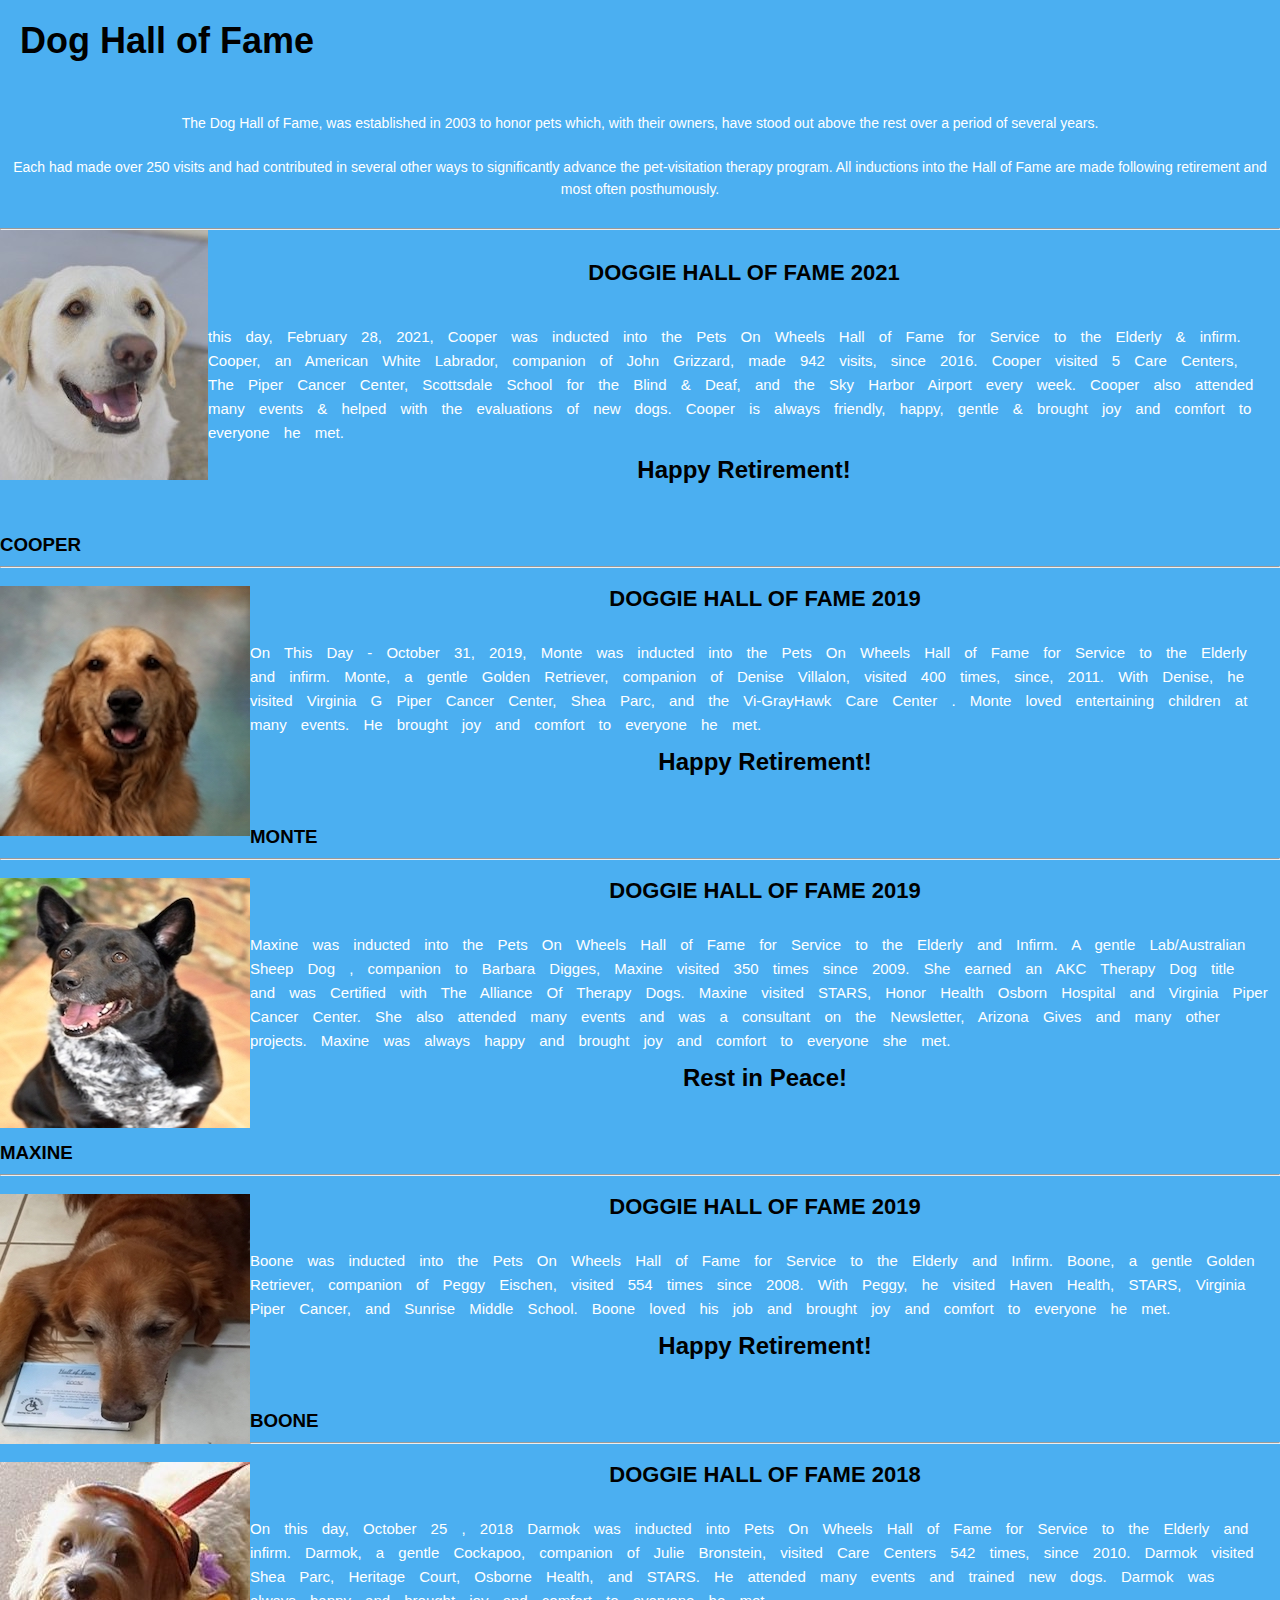
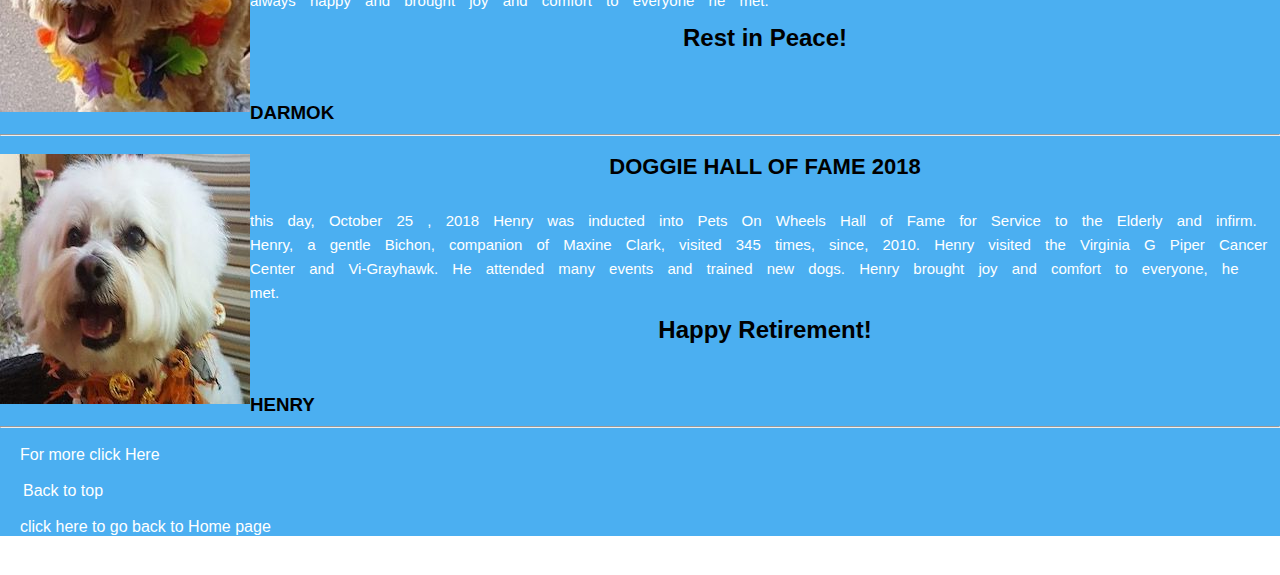
<file: campaign.html>
<!DOCTYPE html>
<html lang="en">
  <head>
    <meta charset="UTF-8" />
    <meta http-equiv="X-UA-Compatible" content="IE=edge" />
    <meta name="viewport" content="width=device-width, initial-scale=1.0" />
    <title>Document</title>
    <link rel="stylesheet" href="style.css" />
  </head>
  <body>
    <div class="color_campaign">
      <div class="head12">
        <h1>Dog Hall of Fame</h1>
        <p>
          <strong
            >The Dog Hall of Fame, was established in 2003 to honor pets which,
            with their owners, have stood out above the rest over a period of
            several years.
            <br />
            <br />
            Each had made over 250 visits and had contributed in several other
            ways to significantly advance the pet-visitation therapy program.
            All inductions into the Hall of Fame are made following retirement
            and most often posthumously.</strong
          >
        </p>
        <br />
        <hr />
      </div>
      <div class="body1">
        <div class="dog1">
          <img src="./Cooper.jpeg" alt="first image" />
          <h1>DOGGIE HALL OF FAME 2021</h1>
          <p>
            <strong
              >this day, February 28, 2021, Cooper was inducted into the Pets On
              Wheels Hall of Fame for Service to the Elderly & infirm. Cooper,
              an American White Labrador, companion of John Grizzard, made 942
              visits, since 2016. Cooper visited 5 Care Centers, The Piper
              Cancer Center, Scottsdale School for the Blind & Deaf, and the Sky
              Harbor Airport every week. Cooper also attended many events &
              helped with the evaluations of new dogs. Cooper is always
              friendly, happy, gentle & brought joy and comfort to everyone he
              met.</strong
            >
          </p>
          <h2>Happy Retirement!</h2>
          <h3>COOPER</h3>
          <hr />
        </div>
        <br />
        <div class="dog2">
          <img src="./monte.jpg" alt="second" />
          <h1>DOGGIE HALL OF FAME 2019</h1>
          <p>
            <strong
              >On This Day - October 31, 2019, Monte was inducted into the Pets
              On Wheels Hall of Fame for Service to the Elderly and infirm.
              Monte, a gentle Golden Retriever, companion of Denise Villalon,
              visited 400 times, since, 2011. With Denise, he visited Virginia G
              Piper Cancer Center, Shea Parc, and the Vi-GrayHawk Care Center .
              Monte loved entertaining children at many events. He brought joy
              and comfort to everyone he met.</strong
            >
          </p>
          <h2>Happy Retirement!</h2>
          <h3>MONTE</h3>
          <hr />
        </div>
        <br />
        <div class="dog3">
          <img class="image" src="./maxine.jpeg" alt="third" />
          <h1>DOGGIE HALL OF FAME 2019</h1>
          <p>
            <strong
              >Maxine was inducted into the Pets On Wheels Hall of Fame for
              Service to the Elderly and Infirm. A gentle Lab/Australian Sheep
              Dog , companion to Barbara Digges, Maxine visited 350 times since
              2009. She earned an AKC Therapy Dog title and was Certified with
              The Alliance Of Therapy Dogs. Maxine visited STARS, Honor Health
              Osborn Hospital and Virginia Piper Cancer Center. She also
              attended many events and was a consultant on the Newsletter,
              Arizona Gives and many other projects. Maxine was always happy and
              brought joy and comfort to everyone she met.</strong
            >
          </p>
          <h2>Rest in Peace!</h2>
          <h3>MAXINE</h3>
          <hr />
        </div>
        <br />
        <div class="dog4">
          <img class="image" src="./bonne.jpeg" alt="fourth" />
          <h1>DOGGIE HALL OF FAME 2019</h1>
          <p>
            <strong
              >Boone was inducted into the Pets On Wheels Hall of Fame for
              Service to the Elderly and Infirm. Boone, a gentle Golden
              Retriever, companion of Peggy Eischen, visited 554 times since
              2008. With Peggy, he visited Haven Health, STARS, Virginia Piper
              Cancer, and Sunrise Middle School. Boone loved his job and brought
              joy and comfort to everyone he met.</strong
            >
          </p>
          <h2>Happy Retirement!</h2>
          <h3>BOONE</h3>
          <hr />
        </div>
        <br />
        <div class="dog5">
          <img class="image" src="./darmok.jpeg" alt="five" />
          <h1>DOGGIE HALL OF FAME 2018</h1>
          <p>
            <strong
              >On this day, October 25 , 2018 Darmok was inducted into Pets On
              Wheels Hall of Fame for Service to the Elderly and infirm. Darmok,
              a gentle Cockapoo, companion of Julie Bronstein, visited Care
              Centers 542 times, since 2010. Darmok visited Shea Parc, Heritage
              Court, Osborne Health, and STARS. He attended many events and
              trained new dogs. Darmok was always happy and brought joy and
              comfort to everyone he met.</strong
            >
          </p>
          <h2>Rest in Peace!</h2>
          <h3>DARMOK</h3>
          <hr />
        </div>
        <br />
        <div class="dog6">
          <img class="image" src="./henry.jpeg" alt="six" />
          <h1>DOGGIE HALL OF FAME 2018</h1>
          <p>
            <strong>
              this day, October 25 , 2018 Henry was inducted into Pets On Wheels
              Hall of Fame for Service to the Elderly and infirm. Henry, a
              gentle Bichon, companion of Maxine Clark, visited 345 times,
              since, 2010. Henry visited the Virginia G Piper Cancer Center and
              Vi-Grayhawk. He attended many events and trained new dogs. Henry
              brought joy and comfort to everyone, he met.</strong
            >
          </p>
          <h2>Happy Retirement!</h2>
          <h3>HENRY</h3>
          <hr />
        </div>
        <br />
        <a
          class="link12"
          href="https://www.theretrievernews.com/hall-of-fame-dogs-alphebetically.html"
          target="_blank"
          >For more click Here</a
        >
        <br /><br />
        <a
          href="./campaign.html"
          class="line"
          style="color: white; padding-left: 1.8%"
          >Back to top</a
        >
      </div>
      <br />
      <a class="link21" href="./index.html"
        >click here to go back to Home page</a
      >
    </div>
  </body>
</html>
</file>
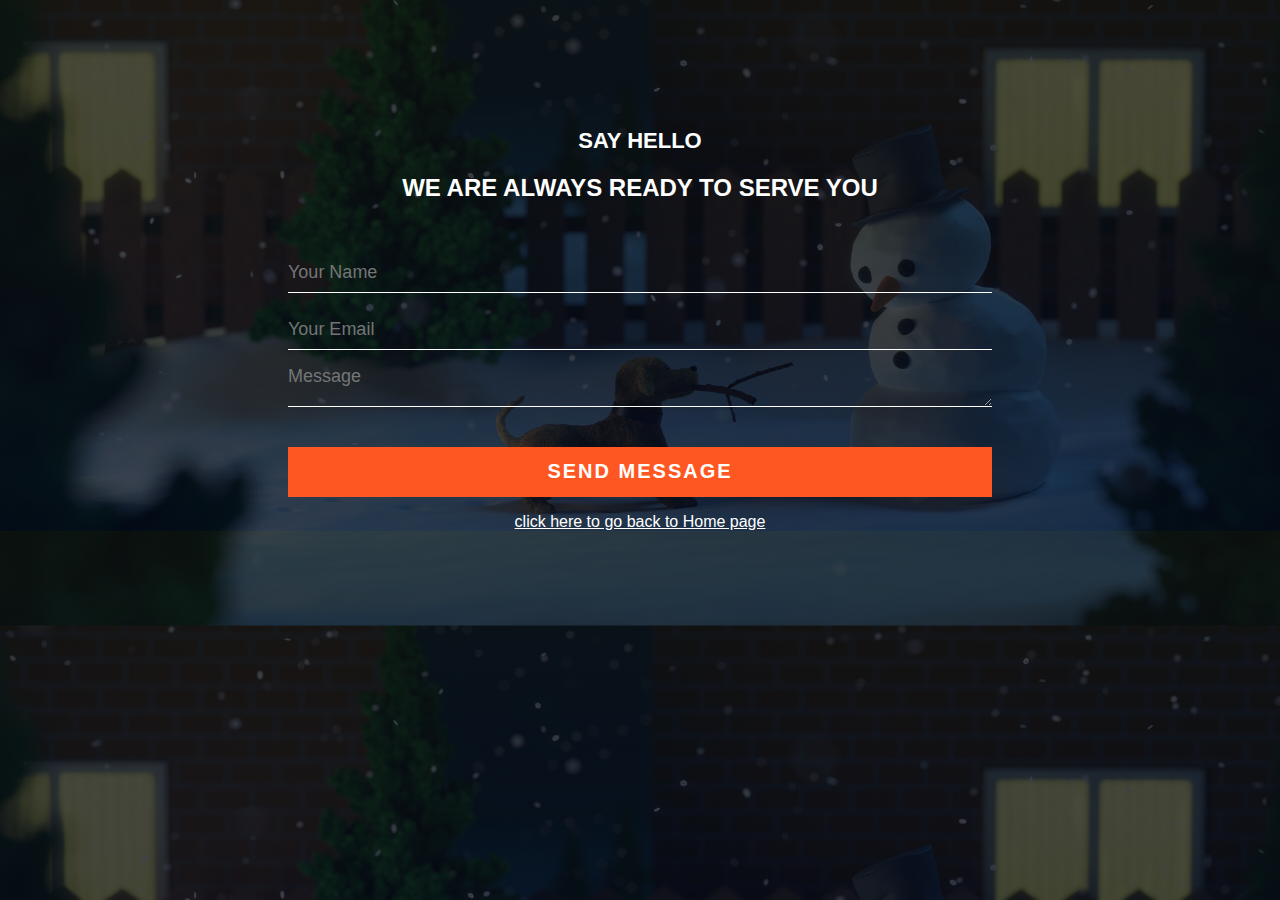
<file: contactus.html>
<!DOCTYPE html>
<html lang="en">
<head>
    <meta charset="utf-8">
    <meta name="viewport" content="width=device-width,intial-scale=1.0">
        <title>Contact Us</title>
        <link rel="stylesheet" href="style.css">
    </head>
    <body class="cover">
        <div class="contact-title">
            <h1>Say hello</h1>
            <h2>We are always ready to serve you</h2>
        </div>
        <div >
            <form >
                <input type="text" name="name" class="form-control" placeholder="Your Name" required>
                <br>
                <input type="email" name="email" class="form-control" placeholder="Your Email" required>
                <br>
                <textarea name="message" class="form-control" placeholder="Message" cols="30" rows="10"></textarea>
           <br>
           <input type="submit" class="form-control submit" value="SEND MESSAGE" >
            </form>
            <a class="font1" href="./index.html">click here to go back to Home page</a>
        </div>
    </body>
</html>
</file>
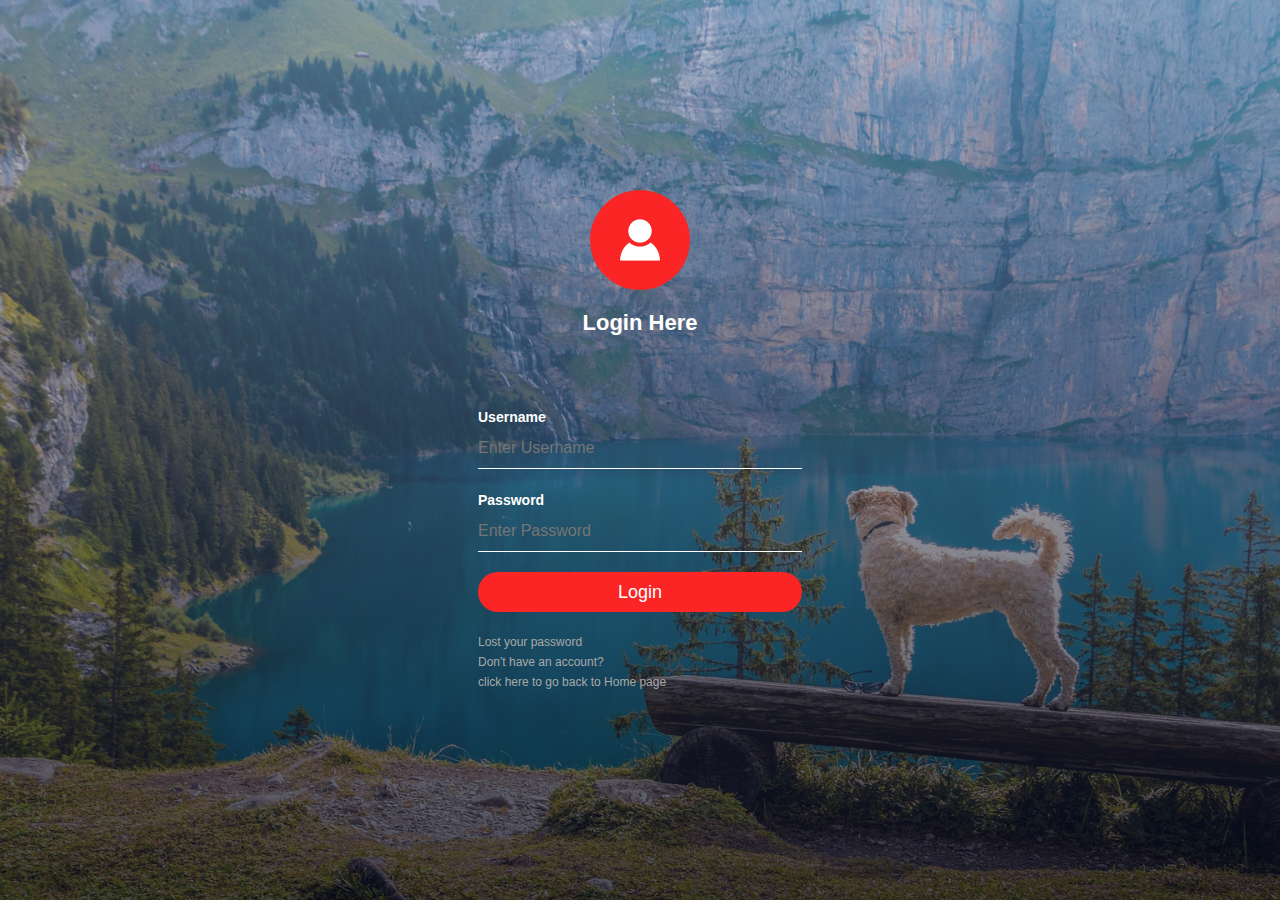
<file: login.html>
<!DOCTYPE html>
<html lang="en">
<head>
    <meta charset="UTF-8">
    <meta http-equiv="X-UA-Compatible" content="IE=edge">
    <meta name="viewport" content="width=device-width, initial-scale=1.0">
    <title>Login to Dog Hall Of Fame</title>
    <link rel="stylesheet" href="style.css">
</head>
<body class="login">
    <div class="loginbox">
        <img src="./avatar.png" alt="user image" class="avatar">
        <h1>Login Here</h1>
        <form>
            <p>Username</p>
            <input type="text" placeholder="Enter Username">
            <p>Password</p>
            <input type="password" placeholder="Enter Password">
            <input type="Submit" value="Login">
            <a href="#">Lost your password</a>
            <br>
            <a href="https://www.afternic.com/forsale/doghalloffame.com?utm_source=TDFS_DASLNC&utm_medium=DASLNC&utm_campaign=TDFS_DASLNC&traffic_type=TDFS_DASLNC&traffic_id=daslnc&">Don't have an account?</a>
            <br>
            <a href="./index.html">click here to go back to Home page</a>
        </form>
    </div>
</body>
</html>
</file>
<file: style.css>
* {
  margin: 0;
  padding: 0;
  font-family: "Comforter", cursive;
  font-family: "Roboto", sans-serif;
}
.header {
  min-height: 100vh;
  width: 100%;
  background-image: linear-gradient(rgba(4, 9, 30, 0.7), rgba(4, 9, 30, 0.7)),
    url(https://www.rd.com/wp-content/uploads/2018/03/alabama.jpg?w=1000);
  background-position: center;
  background-size: cover;
  position: relative;
}
nav {
  display: flex;
  padding: 2% 6%;
  justify-content: space-between;
  align-items: center;
}
nav img {
  width: 40%;
}
.nav-links {
  text-align: right;
}
.nav-links ul li {
  list-style: none;
  display: inline-block;
  padding: 8px 12px;
  position: relative;
}
.nav-links ul li a {
  color: #fff;
  text-decoration: none;
  font-size: 13px;
}
.nav-links ul li::after {
  content: "";
  width: 0%;
  height: 2px;
  background: #f44336;
  display: block;
  margin: auto;
  transition: 0.5s;
}
.nav-links ul li:hover::after {
  width: 100%;
}
.text-box {
  width: 90%;
  color: #fff;
  position: absolute;
  top: 50%;
  left: 50%;
  transform: translate(-50%, -50%);
  text-align: center;
}
.text-box h1 {
  font-size: 62px;
}
.text-box p {
  margin: 10px 0 40px;
  font-size: 14px;
  color: #fff;
}
.hero-btn {
  display: inline-block;
  text-decoration: none;
  color: #fff;
  border: 1px solid #fff;
  padding: 12px 34px;
  font-size: 13px;
  background: transparent;
  position: relative;
  cursor: pointer;
}
.hero-btn:hover {
  border: 1px solid #f44336;
  background: #f44336;
}
.course {
  width: 80%;
  margin: auto;
  text-align: center;
  padding-top: 100px;
}
h1 {
  font-size: 36px;
  font-weight: 600;
}
p {
  color: #777;
  font-size: 14px;
  font-weight: 300;
  line-height: 22px;
  padding: 10px;
}
.row {
  margin-top: 5%;
  display: flex;
  justify-content: space-between;
}
.course-col {
  flex-basis: 31%;
  background: #fff3f3;
  border-radius: 10px;
  margin-bottom: 5%;
  padding: 20px 12px;
  box-sizing: border-box;
}
h3 {
  text-align: center;
  font-weight: 600;
  margin: 10px 0;
}
.course-col:hover {
  box-shadow: 0 0 20px 0px rgba(0, 0, 0, 0.2);
}
.footer a {
  text-decoration: none;
}
.course a {
  text-decoration: none;
}
@media (min-width: 800px) {
  nav .fa-bars {
    display: none;
  }
  nav .fa-times {
    display: none;
  }
}
@media (max-width: 800px) {
  .row {
    flex-direction: column;
  }
  nav .fa-bars {
    display: block;
  }
  nav .fa-times {
    display: block;
  }
  .nav-links ul li {
    display: block;
  }
  .text-box h1 {
    font-size: 25px;
  }
  .nav-links {
    position: relative;
    background: rgb(165, 149, 149);
    height: 30vh;
    width: 40vw;
    top: 0;
    right: 0;
    text-align: left;
    z-index: 2;
    transition: 1s;
    display: none;
  }

  nav .fa- {
    display: block;
    color: #fff;
    margin: 10px;
    font-size: 22px;
    cursor: pointer;
  }
  .nav-links ul {
    padding: 10%;
  }
}
.footer {
  width: 100%;
  text-align: center;
  padding: 30px 0;
}
.footer h4 {
  margin-bottom: 25px;
  margin-top: 20px;
  font-weight: 600;
}
.icons .fa {
  color: #f44336;
  margin: 0 13px;
  cursor: pointer;
  padding: 18px 0;
  text-decoration: none;
}
.fa-heart-o {
  color: #f44336;
}
.back {
  text-decoration: none;
  color: #f44336;
}
/* <-----login css------> */
.login {
  min-height: 100vh;
  width: 100%;
  background-image: linear-gradient(
      rgba(179, 182, 189, 0.418),
      rgba(4, 9, 30, 0.7)
    ),
    url(./outlook-1844110_1920.jpg);
  background-position: center;
  background-size: cover;
  position: relative;
}
.loginbox {
  width: 75%;
  height: 420px;
  color: #fff;
  top: 50%;
  left: 50%;
  position: absolute;
  transform: translate(-50%, -50%);
  box-sizing: border-box;
  padding: 70px 30px;
}
.avatar {
  width: 100px;
  height: 100px;
  border-radius: 50%;
  position: absolute;
  top: -50px;
  left: calc(50% - 50px);
}
h1 {
  margin: 0;
  padding: 0 0 20px;
  text-align: center;
  font-size: 22px;
}
.loginbox p {
  margin: 0;
  padding: 0;
  font-weight: bolder;
  color: #fff;
}
.loginbox input {
  width: 100%;
  margin-bottom: 20px;
}
.loginbox input[type="text"],
input[type="password"] {
  border: none;
  border-bottom: 1px solid #fff;
  background: transparent;
  outline: none;
  height: 40px;
  color: #fff;
  font-size: 16px;
}
.loginbox input[type="submit"] {
  border: none;
  outline: none;
  height: 40px;
  background: #fb2525;
  color: #fff;
  font-size: 18px;
  border-radius: 20px;
}
.loginbox input[type="submit"]:hover {
  cursor: pointer;
  background: lightblue;
  color: #000;
}
.loginbox a {
  text-decoration: none;
  font-size: 12px;
  line-height: 20px;
  color: darkgrey;
}
.loginbox a:hover {
  color: #ffc107;
}
@media (min-width: 800px) {
  .loginbox {
    width: 30%;
  }
}
/* <--------contact us--------> */
.cover {
  margin: 0;
  padding: 0;
  text-align: center;
  background-image: linear-gradient(rgba(15, 16, 19, 0.7), rgba(4, 9, 30, 0.7)),
    url(./snowman-4688913_1920.jpg);
  background-position: center;
  background-size: cover;
  font-family: sans-serif;
}
.contact-title {
  margin-top: 10%;
  color: #fff;
  text-transform: uppercase;
}
form {
  margin-top: 50px;
  transition: all 4s ease-in-out;
}
.form-control {
  width: 55%;
  font-size: 18px;
  margin-bottom: 16px;
  border: none;
  border-bottom: 1px solid #fff;
  background: transparent;
  outline: none;
  height: 40px;
  color: #fff;
}
input {
  height: 45px;
}
form .submit {
  background: #ff5722;
  border-color: transparent;
  color: #fff;
  font-size: 20px;
  font-weight: bolder;
  letter-spacing: 2px;
  height: 50px;
  margin-top: 20px;
}
form .submit:hover {
  background-color: #f44336;
  cursor: pointer;
}
.font1 {
  color: white;
}
@media only screen and (max-width: 800px) {
  .form-control {
    width: 50%;
  }
  .contact-title {
    margin-top: 30%;
  }
}
/* <-----------campaign------------> */
.color_campaign {
  background-color: #4baff1;
}
.line {
  text-decoration: none;
  color: rgb(85, 27, 27);
  padding-left: 20px;
}
.head12 h1 {
  text-align: left;
  padding-top: 20px;
  padding-left: 20px;
  padding-bottom: 40px;
  font-size: 36px;
  font-weight: 600;
  line-height: normal;
}
.head12 p {
  text-align: center;
  color: white;
}
.body1 img {
  float: left;
}
.dog1 h1 {
  padding-top: 30px;
  padding-bottom: 30px;
  text-align: center;
  position: relative;
  font-weight: 600;
  line-height: normal;
  text-transform: uppercase;
}
.body1 h2 {
  text-align: center;
}
.body1 h3 {
  text-align: left;
  padding-top: 40px;
}
.body1 p {
  word-spacing: 10px;
  font-size: 15px;
  font-family: "Courier New", Courier, monospace;
  color: white;
}
.link12 {
  text-decoration: none;
  font-size: medium;
  font-style: normal;
  color: white;
  padding-left: 20px;
}
.link21 {
  color: white;
  text-decoration: none;
  padding-bottom: 40px;
  padding-left: 20px;
}
@media (max-width: 800px) {
  .dog1 img {
    width: 20%;
  }
  .body1 img {
    width: 40%;
  }
  .body1 h3 {
    text-align: left;
    padding-top: 0;
  }
}
/* ------------------Services--------------- */
.nav-service {
  text-align: center;
  display: inline-flex;
  background: #007db4;
}
.nav-service ul {
  margin: 0;
}
.nav-service li {
  display: inline;
}
.nav-service a {
  text-decoration: none;
  padding: 0.5em;
  color: black;
  display: inline-block;
}
.nav-service a:hover {
  background-color: rgba(255, 255, 255, 0.3);
}
.nav-pet {
  text-align: center;
  font-size: 1.1em;
  font-weight: lighter;
  border-bottom: 1px solid black;
  display: block;
  padding: 2% 10%;
  justify-content: space-between;
  align-items: center;
}
.service__header {
  display: flex;
  padding: 0 6%;
  justify-content: space-between;
  align-items: center;
}
.service__header img {
  width: 10%;
}
.navservice img {
  width: 100%;
}
.home_service_icons {
  display: flex;
  border: 1px solid rgb(32, 19, 19);
  padding: 1% 1%;
  width: 100%;
  box-sizing: border-box;
}
.home_service_icons span {
  color: #003b49;
  font-size: 14px;
  letter-spacing: 1.5px;
  justify-content: space-around;
}
.service_icons {
  background-color: rgb(108, 177, 233);
}
.head_header h1 {
  font-size: 30px;
  text-align: left;
  padding-top: 5%;
  padding-bottom: 0%;
}
.service_middleimg ul {
  margin: 0;
}
.service_middleimg li {
  display: inline;
}
.service_middleimg img {
  width: 20%;
  height: fit-content;
}
.service_middleimg a {
  padding-top: 1%;
}
.footer__contact-bar {
  text-align: center;
}
.footer_service_homepage {
  text-decoration: none;
}
.body_images ul li {
  display: inline;
  padding: 2% 1%;
}
.service_middleimg img {
  padding-left: 6%;
}
.visit_us_service a {
  text-decoration: none;
  padding-left: 40%;
}
/* ------------groom-------------- */
.content-style_grid span {
  font-size: 12px;
}
.content-style_grid {
  padding: 16px;
}
/* ----------pethotel------------- */
.quodrant_1 {
  width: 100%;
  height: 100vh;
  margin: 0;
  padding-left: 10%;
}

.qtop_1,
.qbottom_1 {
  width: 66%;
  height: 46vh;
}

.quodrant_11,
.quodrant_22,
.quodrant_33,
.quodrant_44 {
  display: inline;
  float: left;
  width: 46%;
  height: 96%;
  margin: 2%;
}

.quodrant_11 {
  top: 0;
  left: 50vh;
  background-color: rgb(0, 132, 128);
}
.quodrant_11 h1 {
  font-size: 30px;
  text-align: center;
  padding-top: 20%;
  color: #fff;
}
.quodrant_11 p {
  color: #fff;
  text-align: center;
}
.quodrant_22 {
  top: 0;
  left: 0;
}

.quodrant_33 {
  top: 50vw;
  left: 0;
  background-color: rgb(206, 231, 231);
}
.quodrant_33 h1 {
  font-size: 30px;
  text-align: center;
  padding-top: 20%;
  color: lightseagreen;
}
.quodrant_33 p {
  color: rgb(6, 85, 68);
  text-align: center;
}
.quodrant_11 a {
  text-decoration: none;
  text-align: center;
}
.quodrant_33 a {
  text-decoration: none;
  text-align: center;
}
.quodrant_44 a {
  text-decoration: none;
  text-align: center;
}
.quodrant_44 {
  top: 50vw;
  left: 50vh;
  background-color: gainsboro;
}
.quodrant_44 h1 {
  background-color: red;
  text-align: center;
  text-transform: capitalize;
}
.quodrant_44 h2 {
  padding-top: 10%;
  text-align: center;
}
.quodrant_44 h3 {
  color: red;
  text-align: center;
}
.quodrant_44 p {
  text-align: center;
  color: black;
}
.pethostel_hostel {
  background-image: url(./pethostel1.png);
  position: relative;
  background-size: cover;
}
.pethostel_hostel h1 {
  padding-left: 10%;
  text-align: left;
  color: red;
  text-transform: capitalize;
}
.pethostel_hostel p {
  padding-left: 10%;
  color: #000;
}
.pethostel_hostel h2 {
  padding-left: 10%;
}
.pethostel_hostel ul {
  padding-left: 10%;
  padding-top: 1%;
  padding-bottom: 1%;
}
.pethostel_hostel a {
  text-decoration: none;
  padding-left: 10%;
  color: #007db4;
}
.footer_doggie_vacc h1 {
  padding-top: 2%;
  text-transform: capitalize;
}
.footer_doggie_vacc p {
  color: #000;
  text-align: center;
}
.footer_doggie_vacc a {
  padding-left: 50%;
  text-decoration: none;
}
/* --------doggie camp------------ */
.quodrant {
  width: 100%;
  height: 100vh;
  margin: 0;
  padding-left: 10%;
}

.qtop,
.qbottom {
  width: 66%;
  height: 46vh;
}

.quodrant1,
.quodrant2,
.quodrant3,
.quodrant4 {
  display: inline;
  float: left;
  width: 46%;
  height: 96%;
  border-radius: 20px;
  margin: 2%;
}

.quodrant1 {
  background-color: rgb(226, 226, 226);
}
.quodrant1 h2 {
  font-size: 20px;
  text-align: center;
  padding-top: 80px;
  color: #086e75;
}
.quodrant1 button {
  font-size: 10px;
  color: #086e75;
  float: right;
}
.quodrant1 p {
  font-size: 15px;
  text-align: center;
  padding-top: 40px;
  color: #086e75;
}
.quodrant3 {
  background-color: #086e75;
  background-image: url(./doggi2.png);
}

.quodrant4 {
  background-color: #7cf5f9;
  background-image: url(./doggie3.png);
}
.doggie_head {
  background-color: #007db4;
  border-radius: 5%;
}
.doggie_head p {
  color: white;
  text-align: center;
}
.doggie_head h2 {
  color: white;
  text-align: center;
}
/* -----------------pet training----------- */
.train {
  width: 100%;
  height: 100vh;
  margin: 0;
  padding-left: 5%;
}

.traintop,
.trainbottom {
  width: 80%;
  height: 50vh;
}

.traindog1,
.traindog2,
.traindog3,
.traindog4 {
  display: inline;
  float: left;
  width: 50%;
  height: 100%;
  border-radius: 10%;
}

.traindog1 {
  top: 0;
  left: 40vh;
  background-color: rgb(7, 174, 169);
}
.traindog1 h1 {
  font-size: 40px;
  color: white;
  text-align: center;
  padding-top: 15%;
}
.traindog1 p {
  text-align: center;
  color: white;
}
.traindog1 a {
  text-decoration: none;
  padding-left: 40%;
}
.traindog2 {
  top: 0;
  left: 0;
  background-color: rgb(0, 132, 128);
}
.traindog2 h1 {
  color: white;
  padding-top: 15%;
  text-align: center;
  font-size: 40px;
}
.traindog2 p {
  color: white;
  font-size: 20px;
  text-align: center;
}
.traindog2 a {
  text-decoration: none;
  padding-left: 35%;
}
.traindog3 {
  top: 50vw;
  left: 0;
  background-color: rgb(205, 239, 238);
}
.traindog3 h1 {
  color: black;
  padding-top: 15%;
  text-align: center;
  font-size: 40px;
}
.traindog3 p {
  color: black;
  font-size: 20px;
  text-align: center;
}
.traindog3 a {
  text-decoration: none;
  padding-left: 35%;
}
.traindog4 {
  top: 50vw;
  left: 50vh;
  background-image: url(./train2.png);
  background-size: cover;
}
.train_header_image {
  background-image: url(./train1.png);
  background-position: center;
  background-size: cover;
  position: relative;
  min-height: 60vh;
  width: 100%;
}
.train_header a {
  text-decoration: none;
  padding-left: 50%;
}
.train_header h1 {
  font-size: 40px;
  text-align: left;
  padding-left: 2%;
  color: #007db4;
}
.train_header p {
  padding-left: 2%;
  color: #000;
}
.dog-footer_image1 {
  top: 50vw;
  left: 50vh;
  padding: 4%;
}
.footer_train h1 {
  text-align: center;
  color: #000;
}
.footer_train p {
  text-align: center;
  color: rgb(0, 59, 73);
}
</file>
